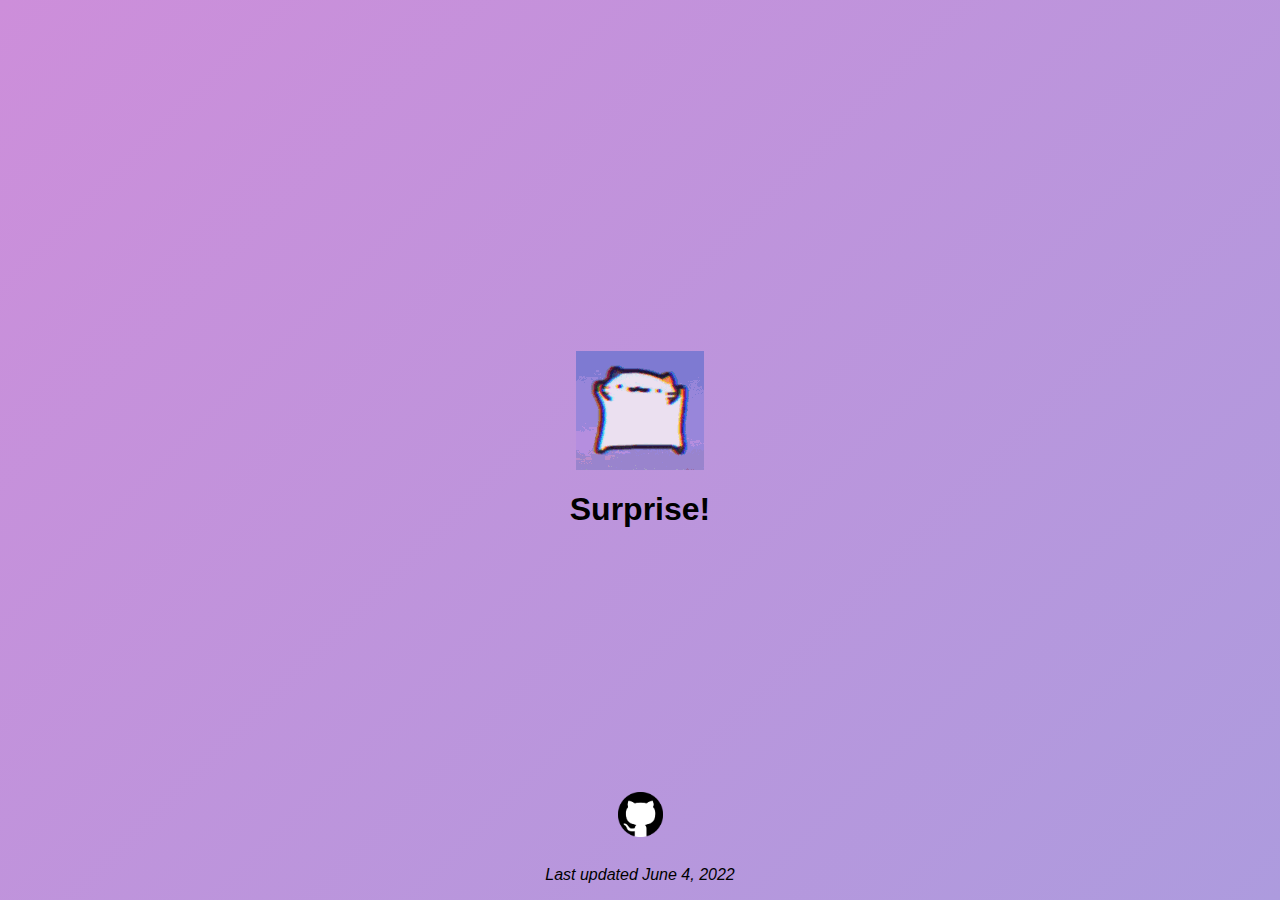
<file: subpage/newpage.html>
<!DOCTYPE html>
<html lang="en">
    <head>
        <meta charset="utf-8">
        <meta name="viewport" content="width=device-width, initial-scale=1">

        <title>shorewind's website</title>
        <link rel="icon" href="../assets/circular-blob-icon.png" type="image/x-icon">
        <link rel="stylesheet" href="../style.css">
    </head>
    <body>
        <script type="text/javascript" src="../script.js"></script>
        <main>
            <img src="assets/dance.gif" alt="dancing cat gif">
            <h1>Surprise!</h1>
        </main>
    </body>
    <footer id="footer">
        <a href="https://github.com/shorewind" target="_blank" rel="noopener noreferrer">
            <img id="logo" src="../assets/github-logo.png" alt="github logo">
        </a>
        <p>
            <i>Last updated June 4, 2022</i>
        </p>
    </footer>
</html>
</file>
<file: style.css>
body {
    font-family: "Roboto", sans-serif;
    background: linear-gradient(-45deg, rgb(147, 228, 164), rgb(141, 168, 226), rgb(205, 142, 218));
    background-size: 400% 400%;
    position: relative;
    animation: backgroundGradient 10s ease infinite;
    margin: 0;
}

@keyframes backgroundGradient {
    0% {background-position: 0 50%;}
    50% {background-position: 100% 50%;}
    100% {background-position: 0 50%;}
}

main {
    display: flex;
    height: 100vh;
    align-items: center;
    justify-content: center;
    flex-direction: column;
    margin: auto;
}

.btn {
    font-size: 1rem;
    font-weight: bold;
    text-transform: uppercase;
    text-align: center;
    background: rgb(219, 219, 219);
    width: 10rem;
    height: 3rem;
    border: 0;
    border-radius: 10px;
    margin: 1rem;
    cursor: pointer;
    box-shadow: 0 0 10px black;
}

#image {
    max-width: 100%;
    max-height: 90%;
    margin-bottom: 5%;
}

footer {
    text-align: center;
    position: absolute;
    bottom: 0;
    width: 100%;
}

#logo {
    cursor: pointer;
    height: 5vh;
    padding: 1vh;
}
</file>
